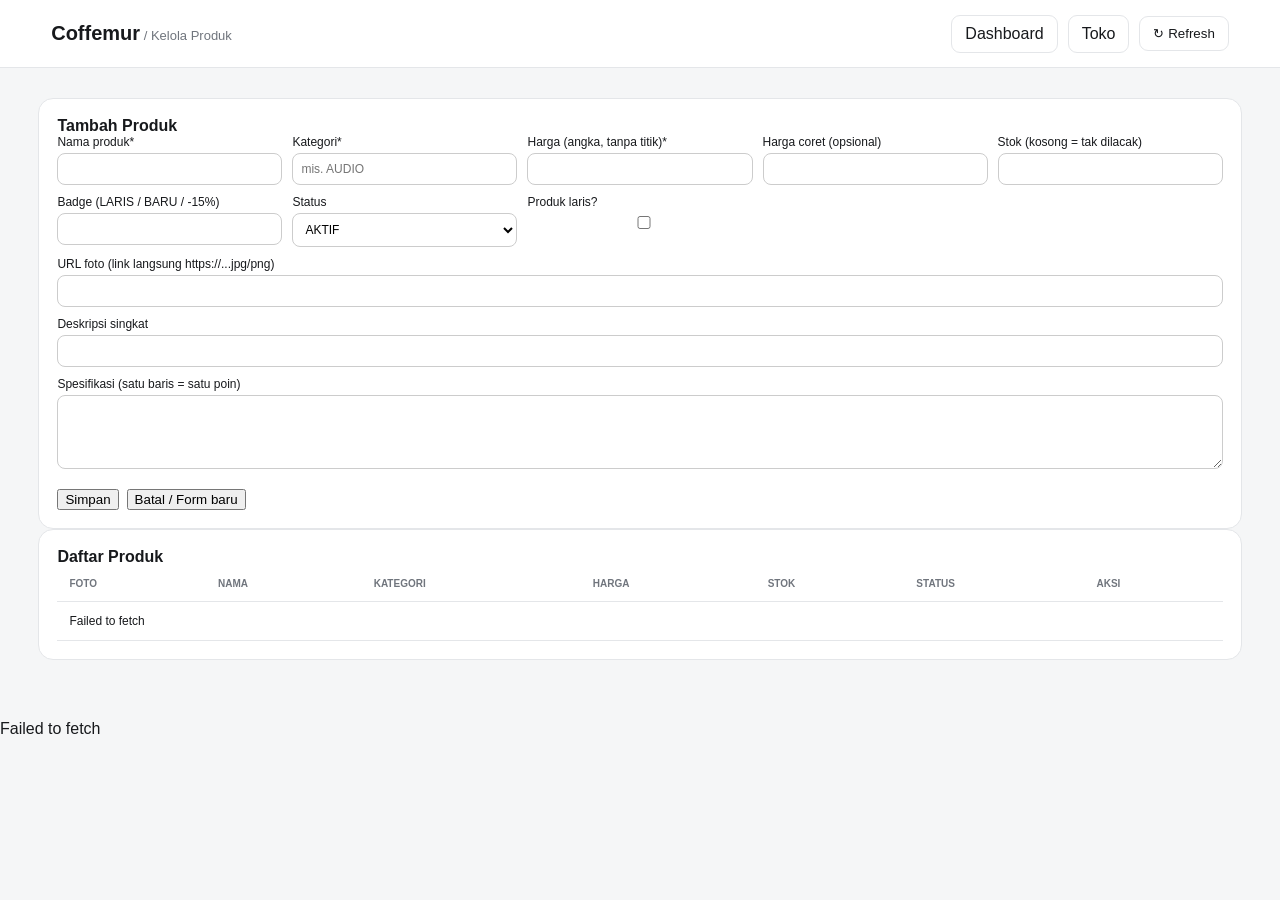
<file: admin-produk.html>
<!doctype html><html lang="id"><head><meta charset="utf-8"><meta name="viewport" content="width=device-width,initial-scale=1"><title>Coffemur — Kelola Produk</title><link rel="stylesheet" href="css/admin.css">
<style>form.pf{display:grid;grid-template-columns:repeat(auto-fit,minmax(200px,1fr));gap:10px}form.pf label{display:flex;flex-direction:column;font-size:12px;gap:4px}form.pf .w{grid-column:1/-1}form.pf input,form.pf select,form.pf textarea{padding:8px;border:1px solid #ccc;border-radius:8px;font:inherit}.row{display:flex;gap:8px;margin-top:10px}.off{opacity:.5}td img{width:40px;height:40px;object-fit:cover;border-radius:6px}</style></head><body>
<header><div><strong>Coffemur</strong><span> / Kelola Produk</span></div><nav><a href="admin.html">Dashboard</a><a href="index.html">Toko</a><button id="refresh">↻ Refresh</button></nav></header>
<main><article><h2 id="ft">Tambah Produk</h2>
<form class="pf" id="f"><input type="hidden" id="id">
<label>Nama produk*<input id="name" required></label>
<label>Kategori*<input id="cat" list="cats" required placeholder="mis. AUDIO"><datalist id="cats"></datalist></label>
<label>Harga (angka, tanpa titik)*<input id="price" type="number" min="1" required></label>
<label>Harga coret (opsional)<input id="old" type="number" min="0"></label>
<label>Stok (kosong = tak dilacak)<input id="stok" type="number" min="0"></label>
<label>Badge (LARIS / BARU / -15%)<input id="badge"></label>
<label>Status<select id="status"><option>AKTIF</option><option>NONAKTIF</option></select></label>
<label><span>Produk laris?</span><input id="hot" type="checkbox"></label>
<label class="w">URL foto (link langsung https://...jpg/png)<input id="img" type="url"></label>
<label class="w">Deskripsi singkat<input id="tag"></label>
<label class="w">Spesifikasi (satu baris = satu poin)<textarea id="specs" rows="4"></textarea></label>
<div class="row w"><button type="submit" id="save">Simpan</button><button type="button" id="reset">Batal / Form baru</button></div></form></article>
<article><h2>Daftar Produk</h2><div class="tablewrap"><table><thead><tr><th>Foto</th><th>Nama</th><th>Kategori</th><th>Harga</th><th>Stok</th><th>Status</th><th>Aksi</th></tr></thead><tbody id="rows"><tr><td colspan="7">Memuat...</td></tr></tbody></table></div></article></main>
<div id="toast"></div><script src="js/config.js"></script><script src="js/auth.js"></script><script src="js/admin-produk.js"></script></body></html>
</file>
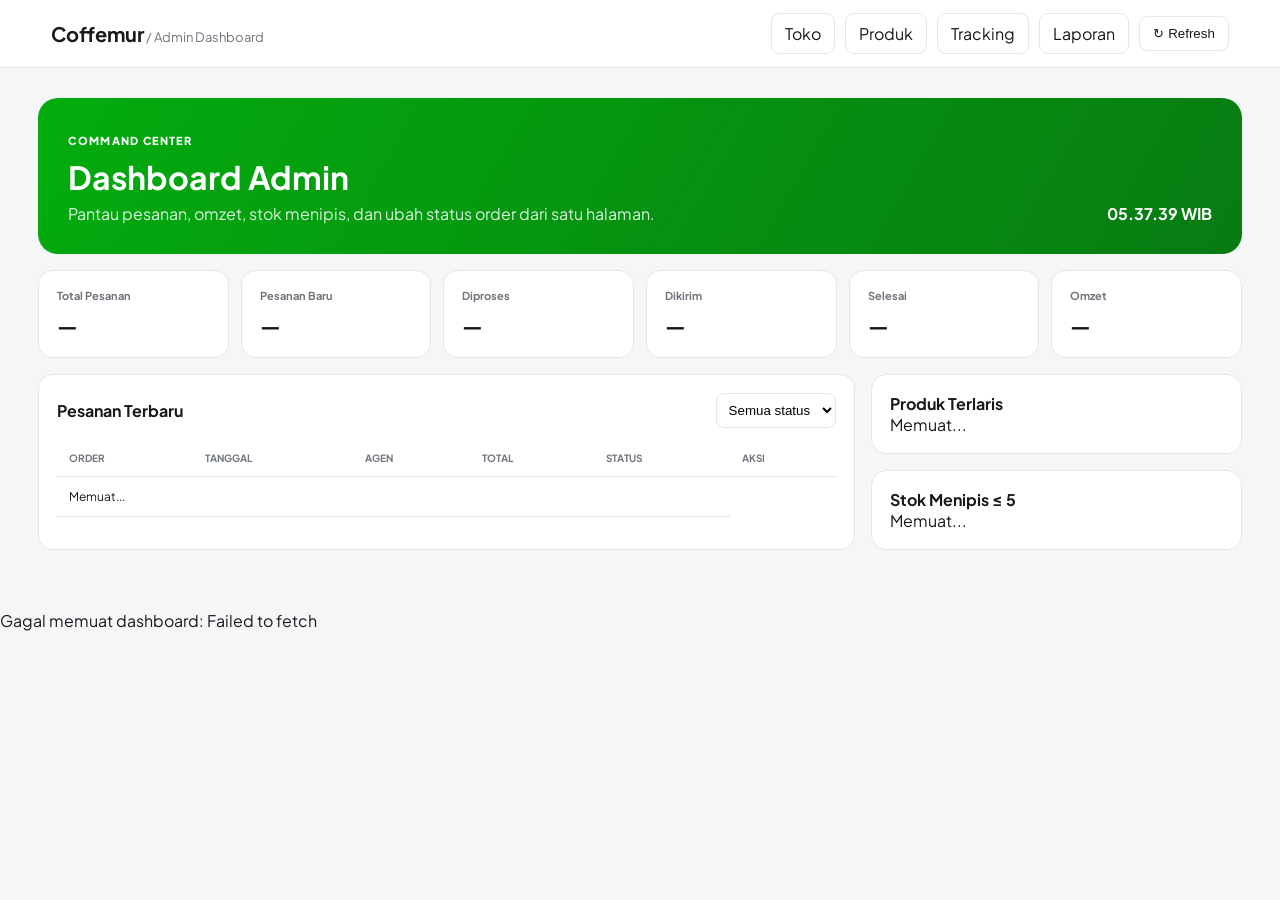
<file: admin.html>
<!doctype html><html lang="id"><head><meta charset="utf-8"><meta name="viewport" content="width=device-width,initial-scale=1"><title>Coffemur — Admin Dashboard</title><link rel="stylesheet" href="css/admin.css"><link rel="preconnect" href="https://fonts.googleapis.com"><link href="https://fonts.googleapis.com/css2?family=Plus+Jakarta+Sans:wght@400;500;600;700;800&display=swap" rel="stylesheet"></head><body><header><div><strong>Coffemur</strong><span> / Admin Dashboard</span></div><nav><a href="index.html">Toko</a><a href="admin-produk.html">Produk</a><a href="tracking.html">Tracking</a><a href="report.html">Laporan</a><button id="refresh">↻ Refresh</button></nav></header><main><section class="hero"><div><small>COMMAND CENTER</small><h1>Dashboard Admin</h1><p>Pantau pesanan, omzet, stok menipis, dan ubah status order dari satu halaman.</p></div><div class="clock" id="clock">--:--:-- WIB</div></section><section class="cards" id="cards"><div><b>Total Pesanan</b><strong>—</strong></div><div><b>Pesanan Baru</b><strong>—</strong></div><div><b>Diproses</b><strong>—</strong></div><div><b>Dikirim</b><strong>—</strong></div><div><b>Selesai</b><strong>—</strong></div><div><b>Omzet</b><strong>—</strong></div></section><section class="grid2"><article><div class="head"><h2>Pesanan Terbaru</h2><select id="filter"><option value="">Semua status</option><option>BARU</option><option>DIPROSES</option><option>DIKIRIM</option><option>SELESAI</option><option>DIBATALKAN</option></select></div><div class="tablewrap"><table><thead><tr><th>Order</th><th>Tanggal</th><th>Agen</th><th>Total</th><th>Status</th><th>Aksi</th></tr></thead><tbody id="orders"><tr><td colspan="5">Memuat...</td></tr></tbody></table></div></article><aside><article><h2>Produk Terlaris</h2><div id="best" class="list">Memuat...</div></article><article><h2>Stok Menipis ≤ 5</h2><div id="low" class="list">Memuat...</div></article></aside></section></main><div id="toast"></div><script src="js/config.js"></script><script src="js/auth.js"></script><script src="js/admin.js"></script></body></html>
</file>
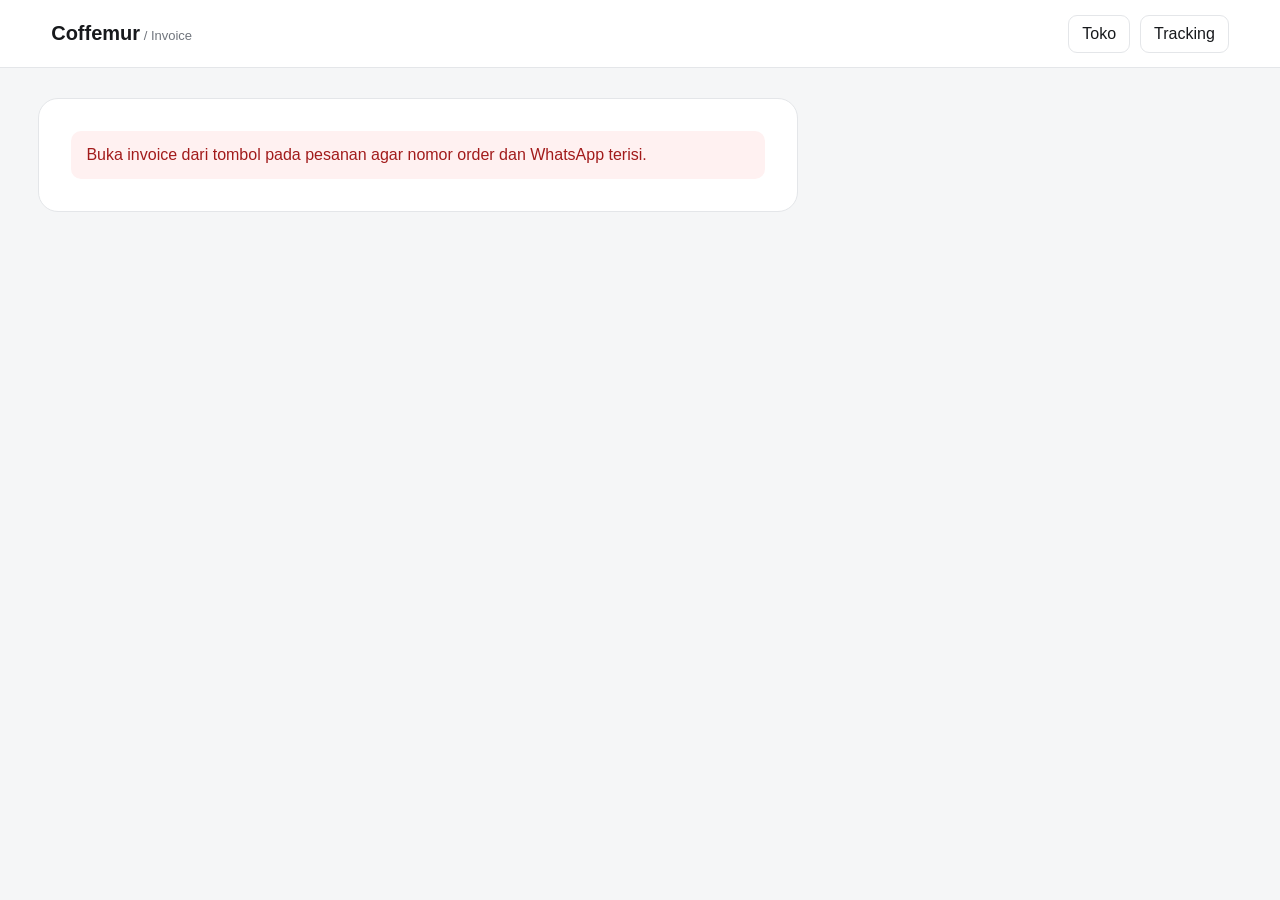
<file: invoice.html>
<!doctype html><html lang="id"><head><meta charset="utf-8"><meta name="viewport" content="width=device-width,initial-scale=1"><title>Coffemur — Invoice</title><link rel="stylesheet" href="css/admin.css"><style>@media print{header,.actions{display:none!important}body{background:#fff}.invoice{box-shadow:none!important;border:0!important}}</style></head><body><header><div><strong>Coffemur</strong><span> / Invoice</span></div><nav><a href="index.html">Toko</a><a href="tracking.html">Tracking</a></nav></header><main><section class="trackbox invoice" id="invoice"><p>Memuat invoice...</p></section></main><script src="js/config.js"></script><script src="js/invoice.js"></script></body></html>
</file>
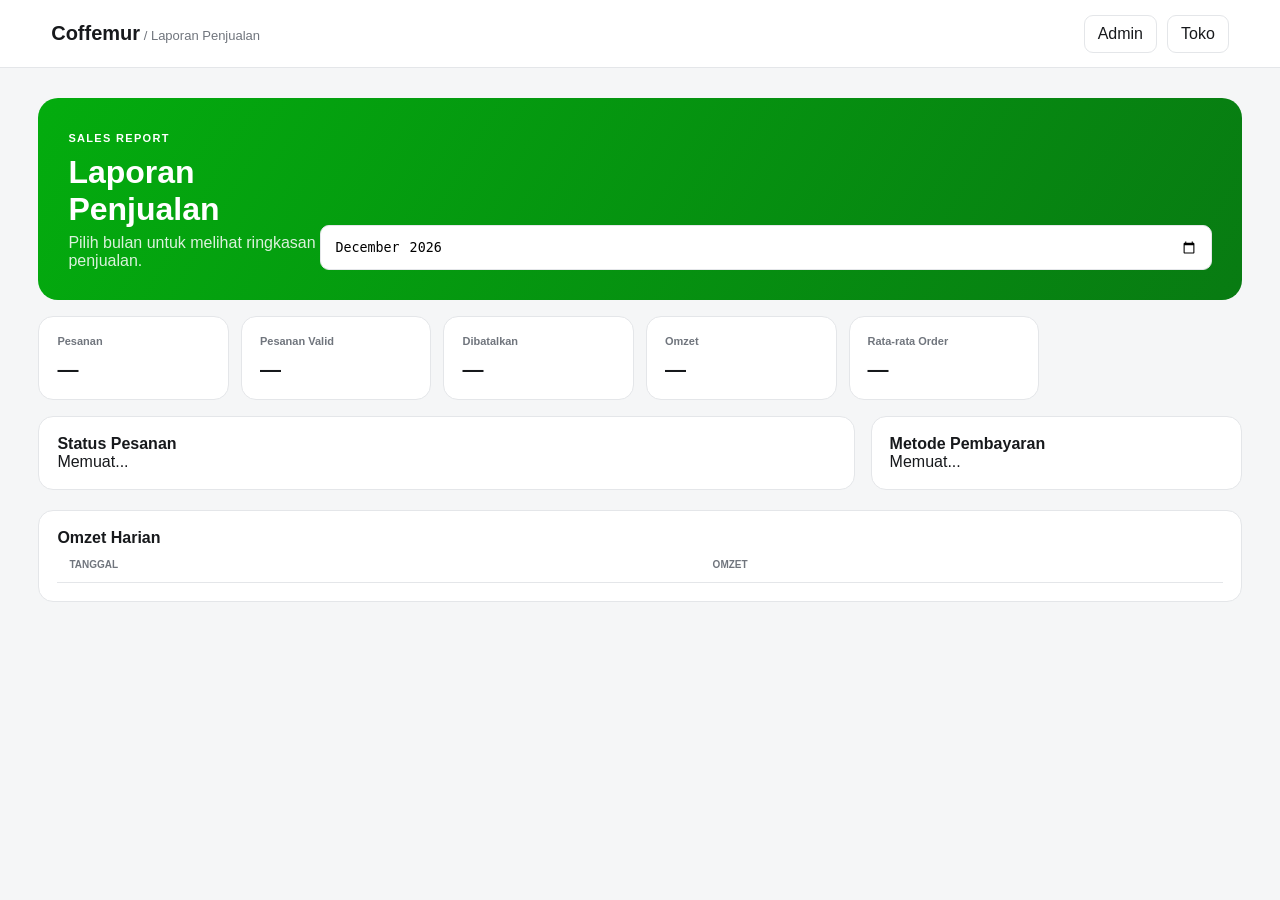
<file: report.html>
<!doctype html><html lang="id"><head><meta charset="utf-8"><meta name="viewport" content="width=device-width,initial-scale=1"><title>Coffemur — Laporan</title><link rel="stylesheet" href="css/admin.css"></head><body><header><div><strong>Coffemur</strong><span> / Laporan Penjualan</span></div><nav><a href="admin.html">Admin</a><a href="index.html">Toko</a></nav></header><main><section class="hero"><div><small>SALES REPORT</small><h1>Laporan Penjualan</h1><p>Pilih bulan untuk melihat ringkasan penjualan.</p></div><input id="month" type="month"></section><section class="cards" id="reportCards"><div><b>Pesanan</b><strong>—</strong></div><div><b>Pesanan Valid</b><strong>—</strong></div><div><b>Dibatalkan</b><strong>—</strong></div><div><b>Omzet</b><strong>—</strong></div><div><b>Rata-rata Order</b><strong>—</strong></div></section><section class="grid2"><article><h2>Status Pesanan</h2><div id="status" class="list">Memuat...</div></article><article><h2>Metode Pembayaran</h2><div id="payment" class="list">Memuat...</div></article></section><section style="margin-top:20px"><article><h2>Omzet Harian</h2><div class="tablewrap"><table><thead><tr><th>Tanggal</th><th>Omzet</th></tr></thead><tbody id="days"></tbody></table></div></article></section></main><script src="js/config.js"></script><script src="js/auth.js"></script><script src="js/report.js"></script></body></html>
</file>
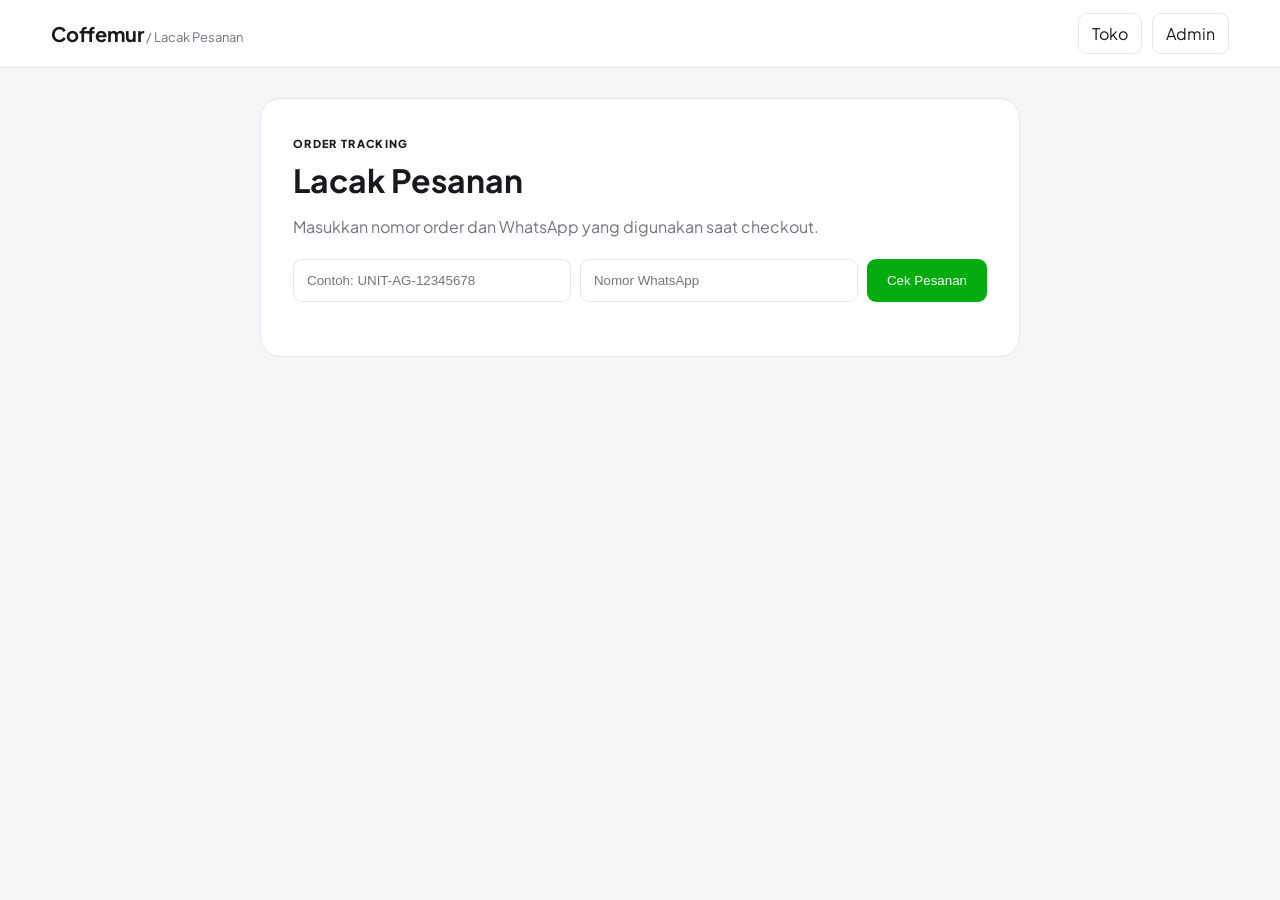
<file: tracking.html>
<!doctype html><html lang="id"><head><meta charset="utf-8"><meta name="viewport" content="width=device-width,initial-scale=1"><title>Coffemur — Lacak Pesanan</title><link rel="stylesheet" href="css/admin.css"><link rel="preconnect" href="https://fonts.googleapis.com"><link href="https://fonts.googleapis.com/css2?family=Plus+Jakarta+Sans:wght@400;500;600;700;800&display=swap" rel="stylesheet"></head><body><header><div><strong>Coffemur</strong><span> / Lacak Pesanan</span></div><nav><a href="index.html">Toko</a><a href="admin.html">Admin</a></nav></header><main class="trackmain"><section class="trackbox"><small>ORDER TRACKING</small><h1>Lacak Pesanan</h1><p>Masukkan nomor order dan WhatsApp yang digunakan saat checkout.</p><form id="trackForm"><input id="orderNo" required placeholder="Contoh: UNIT-AG-12345678"><input id="wa" required placeholder="Nomor WhatsApp"><button>Cek Pesanan</button></form><div id="result"></div></section></main><script src="js/config.js"></script><script src="js/tracking.js"></script></body></html>
</file>
<file: css/admin.css>
:root{--g:#03ac0e;--ink:#17191c;--mut:#70757d;--line:#e4e6e9;--bg:#f5f6f7;--card:#fff}
*{box-sizing:border-box}
body{margin:0;background:var(--bg);color:var(--ink);font-family:'Plus Jakarta Sans',sans-serif}

/* Header & Navigasi */
header{height:auto;min-height:68px;background:#fff;border-bottom:1px solid var(--line);display:flex;align-items:center;justify-content:space-between;padding:10px max(22px,4vw);position:sticky;top:0;z-index:5;flex-wrap:wrap;gap:10px}
header strong{font-size:20px}
header span{color:var(--mut);font-size:13px}
nav{display:flex;gap:10px;align-items:center;flex-wrap:wrap}
nav a,nav button{padding:9px 13px;border:1px solid var(--line);border-radius:9px;background:#fff;color:var(--ink);text-decoration:none;font:600 12px inherit;cursor:pointer}

/* Area Utama */
main{max-width:1320px;margin:auto;padding:30px max(18px,3vw) 60px}
.hero{background:linear-gradient(120deg,#03ac0e,#087b12);color:#fff;border-radius:20px;padding:30px;display:flex;justify-content:space-between;align-items:end}
.hero small,.trackbox>small{letter-spacing:.12em;font-weight:800;font-size:11px}
.hero h1,.trackbox h1{margin:8px 0 6px;font-size:32px}
.hero p{margin:0;opacity:.86}
.clock{font-weight:700}

/* Grid Kartu */
.cards{display:grid;grid-template-columns:repeat(6,1fr);gap:12px;margin:16px 0}
.cards>div,article{background:#fff;border:1px solid var(--line);border-radius:15px;padding:18px}
.cards b{display:block;font-size:11px;color:var(--mut);margin-bottom:10px}
.cards strong{font-size:21px}

/* Grid Konten */
.grid2{display:grid;grid-template-columns:minmax(0,2.2fr) minmax(280px,1fr);gap:16px}
.head{display:flex;justify-content:space-between;align-items:center;margin-bottom:12px;flex-wrap:wrap;gap:10px}
.head h2,article h2{font-size:16px;margin:0}

/* Tabel & Form */
select{border:1px solid var(--line);border-radius:8px;padding:8px;background:#fff}
.tablewrap{overflow:auto}
table{width:100%;border-collapse:collapse;font-size:12px}
th,td{text-align:left;padding:12px;border-bottom:1px solid var(--line);white-space:nowrap}
th{font-size:10px;color:var(--mut);text-transform:uppercase}
td small{display:block;color:var(--mut);margin-top:3px}
.status{font-size:10px;font-weight:800}

/* List Item */
.list>div{display:flex;justify-content:space-between;padding:10px 0;border-bottom:1px solid var(--line);font-size:12px;flex-wrap:wrap;gap:6px}
.list span{color:var(--mut)}
aside{display:grid;gap:16px;align-content:start}

/* Pelacakan (Tracking) */
.trackmain{min-height:calc(100vh - 68px);display:grid;place-items:start center}
.trackbox{width:min(760px,100%);background:#fff;border:1px solid var(--line);border-radius:20px;padding:32px}
.trackbox p{color:var(--mut)}
#trackForm{display:grid;grid-template-columns:1fr 1fr auto;gap:9px;margin:22px 0}
input{width:100%;padding:13px;border:1px solid var(--line);border-radius:9px;font:14px inherit}
button{font:600 13px inherit;cursor:pointer}
#trackForm button{background:var(--g);color:#fff;border:0;border-radius:9px;padding:13px 20px}

/* Hasil Lacak & Timeline */
.trackresult{border-top:1px solid var(--line);padding-top:24px}
.trackhead{display:flex;justify-content:space-between;flex-wrap:wrap;gap:10px}
.trackhead small{font-size:10px;color:var(--mut)}
.trackhead h2{margin:5px 0 20px}
.badge{background:#eaf8ec;color:#087b12;padding:7px 10px;border-radius:8px;height:max-content;font-size:11px;font-weight:800}

.timeline{display:grid;grid-template-columns:repeat(4,1fr);margin:10px 0 28px}
.tstep{text-align:center;color:#aaa;font-size:10px;font-weight:700}
.tstep i{display:grid;place-items:center;width:30px;height:30px;border-radius:50%;border:2px solid #ddd;margin:0 auto 7px;font-style:normal}
.tstep.done{color:var(--g)}
.tstep.done i{border-color:var(--g);background:#eaf8ec}

/* Detail & Item Tambahan */
.detail{display:grid;grid-template-columns:1fr 1fr;gap:8px;margin-bottom:20px}
.detail p,.item{display:flex;justify-content:space-between;gap:15px;border-bottom:1px solid var(--line);padding:10px 0;margin:0;font-size:12px}
.detail b{color:var(--mut)}
.item{font-size:12px}
.error{padding:15px;background:#fff1f1;color:#a21b1b;border-radius:10px}


/* =========================================
   MEDIA QUERIES (RESPONSIVE)
========================================= */

/* Laptop Kecil & Tablet (< 900px) */
@media(max-width:900px){
  .cards{grid-template-columns:repeat(3,1fr)}
  .grid2{grid-template-columns:1fr}
  #trackForm{grid-template-columns:1fr}
  .hero{align-items:start;gap:20px;flex-direction:column}
  .detail{grid-template-columns:1fr} /* Detail menjadi satu baris bawah */
}

/* Tablet & Mode Portrait (< 768px) */
@media(max-width:768px){
  .timeline{grid-template-columns:repeat(2,1fr);gap:15px} /* Timeline jadi 2 kolom */
  nav{justify-content:flex-start}
}

/* HP Biasa (< 520px) */
@media(max-width:520px){
  .cards{grid-template-columns:repeat(2,1fr)}
  header{padding:14px;flex-direction:column;align-items:flex-start}
  header span{display:none}
  .hero h1{font-size:26px}
  .trackbox h1{font-size:22px}
  .trackbox{padding:20px}
  .hero{padding:20px}
  .cards>div,article{padding:14px}
  #trackForm button{padding:13px}
}

/* HP Layar Kecil (< 380px) */
@media(max-width:380px){
  .cards{grid-template-columns:1fr} /* Kartu memanjang ke bawah */
  .timeline{grid-template-columns:1fr;gap:12px} /* Timeline menurun 1 kolom */
  .tstep{display:flex;align-items:center;text-align:left;gap:12px}
  .tstep i{margin:0} /* Reset margin tengah pada ikon saat posisi mendatar */
}
</file>
